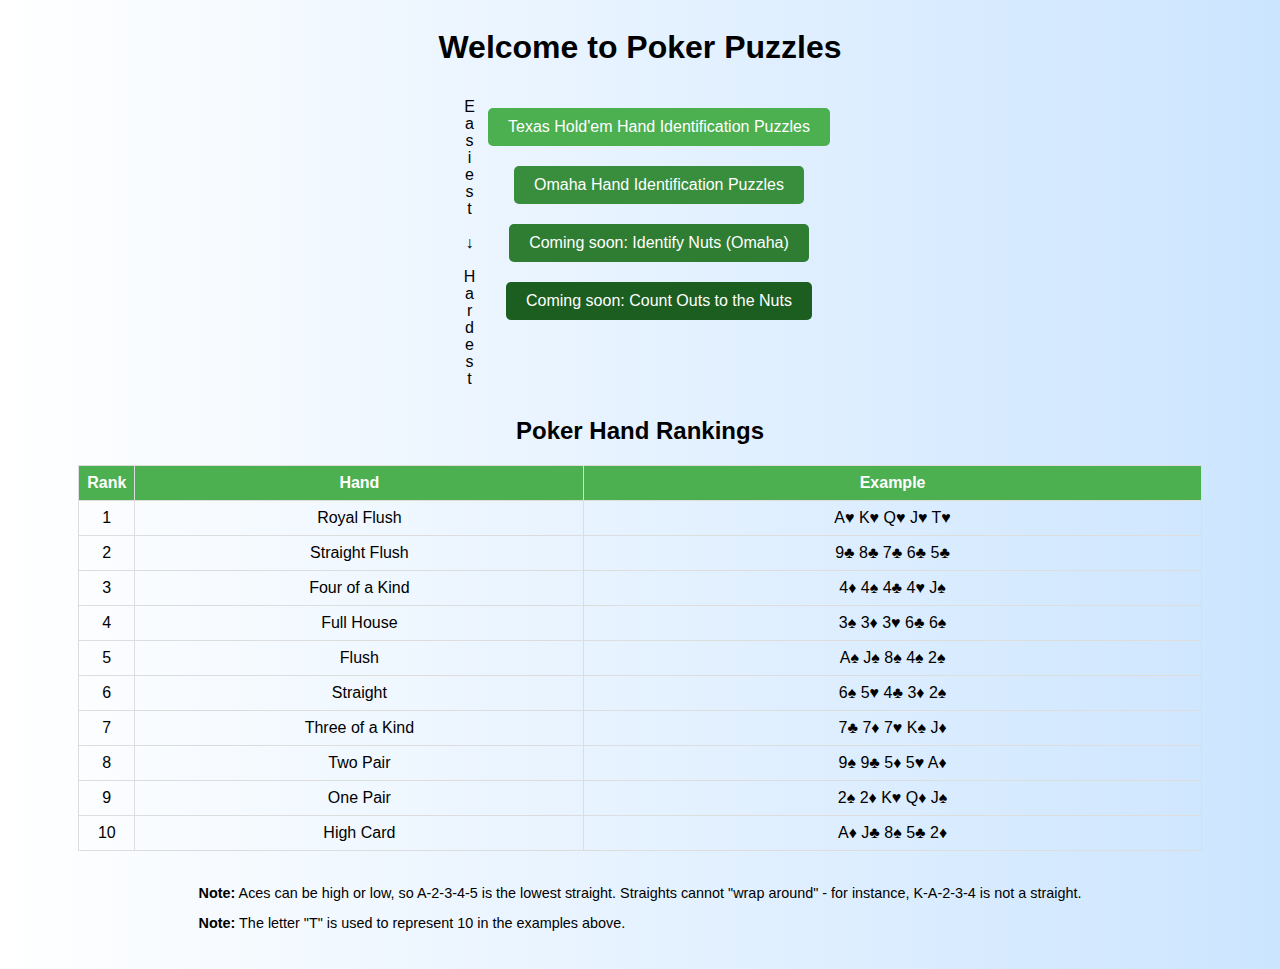
<file: index.html>
<!DOCTYPE html>
<html>

<head>
    <!-- Google tag (gtag.js) -->
    <script async src="https://www.googletagmanager.com/gtag/js?id=G-Z369DVSQ0F"></script>
    <script>
        window.dataLayer = window.dataLayer || [];
        function gtag() { dataLayer.push(arguments); }
        gtag('js', new Date());

        gtag('config', 'G-Z369DVSQ0F');
    </script>

    <meta charset="UTF-8">
    <meta name="viewport" content="width=device-width, initial-scale=1">
    <title>Welcome to Poker Puzzles</title>
    <style>
        body {
            font-family: Arial, sans-serif;
            display: flex;
            flex-direction: column;
            align-items: center;
            background: linear-gradient(to right, #FFFFFF, #CCE5FF);
        }

        h1,
        h2 {
            text-align: center;
        }

        .difficulty-bar {
            display: flex;
            flex-direction: column;
            justify-content: center;
            align-items: center;
            padding: 10px;
        }

        .difficulty-bar span {
            text-align: center;
        }

        .puzzles-container {
            display: flex;
            flex-direction: column;
        }

        .game-link {
            display: flex;
            justify-content: center;
            margin: 20px 0;
        }

        .game-link a {
            background-color: #4CAF50;
            color: white;
            padding: 10px 20px;
            text-decoration: none;
            border-radius: 5px;
            transition: background-color 0.3s;
        }

        .game-link a:hover {
            background-color: #45a049;
        }

        #game-link-hard {
            background-color: #388e3c;
        }

        #game-link-hard:hover {
            background-color: #2e7d32;
        }

        table {
            margin: 0 auto;
            border-collapse: collapse;
            table-layout: auto;
            /* remove the fixed table layout */
        }

        th,
        td {
            border: 1px solid #ddd;
            padding: 8px;
            text-align: center;
            overflow-wrap: break-word;
        }

        th {
            background-color: #4CAF50;
            color: white;
        }

        td:nth-child(2) {
            /* Selects the second column */
            width: 40%;
            /* Adjust as necessary */
        }
        td:nth-child(3) {
            /* Selects the second and third column */
            width: 55%;
            /* Adjust as necessary */
        }

        td:nth-child(3) {
            /* Selects the third column */
            word-break: break-word;
            /* break only on whole words */
        }

        #notes {
            margin: 20px auto;
            max-width: 75%;
            font-size: 0.9em;
        }

        #notes p {
            margin-bottom: 10px;
        }


        @media (min-width: 768px) {
            .puzzles-container {
                flex-direction: row;
            }

            .difficulty-bar span {
                writing-mode: vertical-rl;
                text-orientation: upright;
            }
        }
    </style>
</head>

<body>
    <h1>Welcome to Poker Puzzles</h1>
    <div class="puzzles-container">
        <div class="difficulty-bar">
            <span>Easiest &#8595; Hardest</span>
        </div>
        <div class="content">
            <div class="game-link">
                <a id="game-link-easy" href="poker/identify-holdem-hand.html">Texas Hold'em Hand
                    Identification Puzzles</a>
            </div>
            <div class="game-link">
                <a id="game-link-hard" href="poker/identify-omaha-hand.html">Omaha Hand Identification
                    Puzzles</a>
            </div>
            <div class="game-link">
                <a id="game-link-harder" href="#" style="background-color: #2e7d32;">Coming soon: Identify Nuts
                    (Omaha)</a>
            </div>
            <div class="game-link">
                <a id="game-link-hardest" href="#" style="background-color: #1b5e20;">Coming soon: Count Outs to the
                    Nuts</a>
            </div>
        </div>
    </div>
    <h2>Poker Hand Rankings</h2>
    <table>
        <tr>
            <th>Rank</th>
            <th>Hand</th>
            <th>Example</th>
        </tr>
        <tr>
            <td>1</td>
            <td>Royal Flush</td>
            <td>A♥ K♥ Q♥ J♥ T♥</td>
        </tr>
        <tr>
            <td>2</td>
            <td>Straight Flush</td>
            <td>9♣ 8♣ 7♣ 6♣ 5♣</td>
        </tr>
        <tr>
            <td>3</td>
            <td>Four of a Kind</td>
            <td>4♦ 4♠ 4♣ 4♥ J♠</td>
        </tr>
        <tr>
            <td>4</td>
            <td>Full House</td>
            <td>3♠ 3♦ 3♥ 6♣ 6♠</td>
        </tr>
        <tr>
            <td>5</td>
            <td>Flush</td>
            <td>A♠ J♠ 8♠ 4♠ 2♠</td>
        </tr>
        <tr>
            <td>6</td>
            <td>Straight</td>
            <td>6♠ 5♥ 4♣ 3♦ 2♠</td>
        </tr>
        <tr>
            <td>7</td>
            <td>Three of a Kind</td>
            <td>7♣ 7♦ 7♥ K♠ J♦</td>
        </tr>
        <tr>
            <td>8</td>
            <td>Two Pair</td>
            <td>9♠ 9♣ 5♦ 5♥ A♦</td>
        </tr>
        <tr>
            <td>9</td>
            <td>One Pair</td>
            <td>2♠ 2♦ K♥ Q♦ J♠</td>
        </tr>
        <tr>
            <td>10</td>
            <td>High Card</td>
            <td>A♦ J♣ 8♠ 5♣ 2♦</td>
        </tr>
    </table>
    <div id="notes">
        <p><strong>Note:</strong> Aces can be high or low, so A-2-3-4-5 is the lowest straight. Straights cannot "wrap
            around" - for instance, K-A-2-3-4 is not a straight.</p>
        <p><strong>Note:</strong> The letter "T" is used to represent 10 in the examples above.</p>
    </div>

</body>

</html>
</file>
